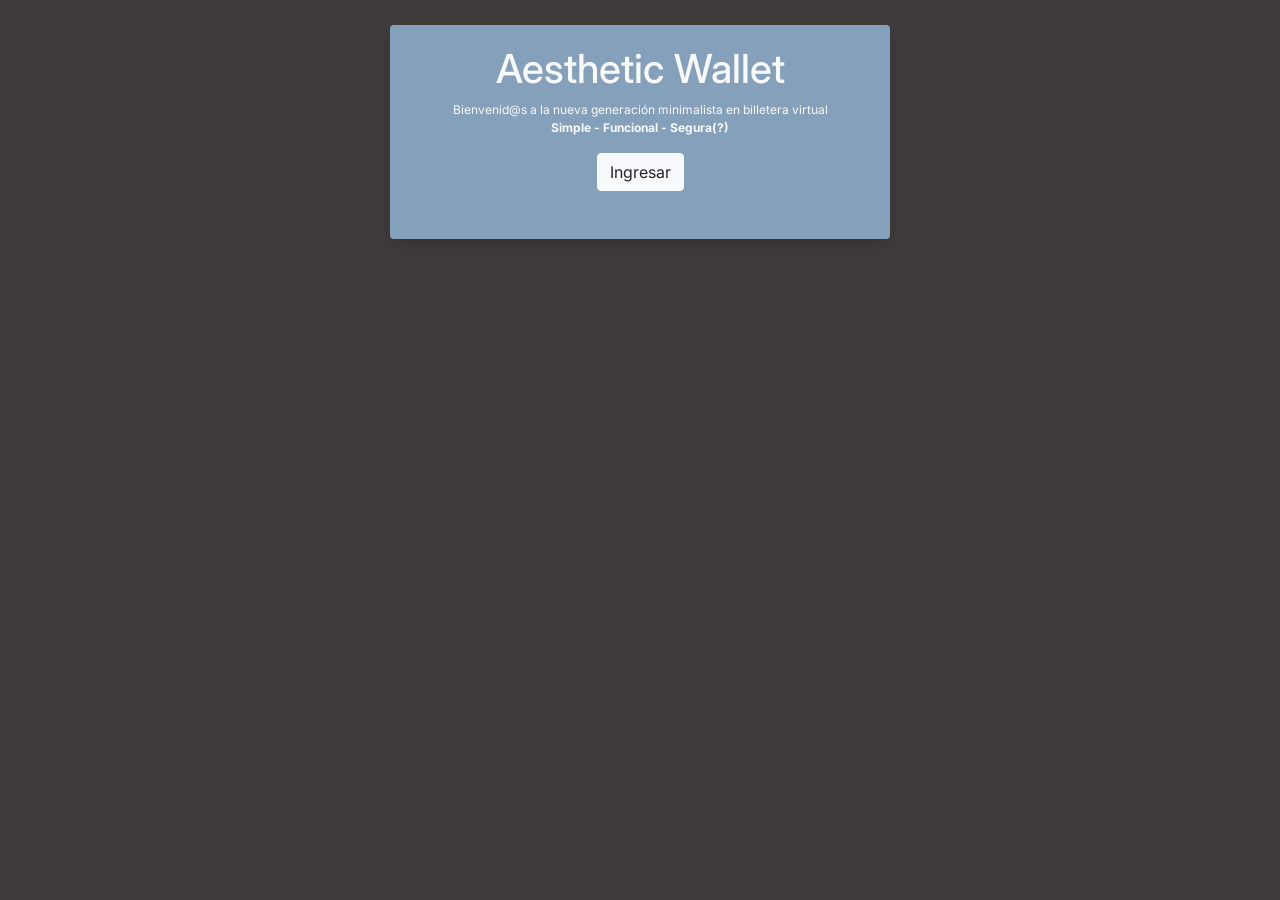
<file: index.html>
<!doctype html>
<html lang="en">
  <head>
    <meta charset="UTF-8" />
    <meta name="viewport" content="width=device-width, initial-scale=1.0" />
    <link
      rel="stylesheet"
      href="https://cdn.jsdelivr.net/npm/bootstrap@4.6.2/dist/css/bootstrap.min.css"
      integrity="sha384-xOolHFLEh07PJGoPkLv1IbcEPTNtaed2xpHsD9ESMhqIYd0nLMwNLD69Npy4HI+N"
      crossorigin="anonymous"
    />
    <link rel="preconnect" href="https://fonts.googleapis.com" />
    <link rel="preconnect" href="https://fonts.gstatic.com" crossorigin />
    <link
      href="https://fonts.googleapis.com/css2?family=Inter:ital,opsz,wght@0,14..32,100..900;1,14..32,100..900&display=swap"
      rel="stylesheet"
    />
    <link rel="stylesheet" href="assets/css/style.css" />
    <title>AestheticWallet</title>
  </head>

  <body>
    <div class="container text-center rounded-top rounded-bottom pb-5 shadow" id="hero">
      <h1 class="display-5 text-light">Aesthetic Wallet</h1>
      <p class="text-light">Bienvenid@s a la nueva generación minimalista en billetera virtual <br><strong>Simple - Funcional - Segura(?)</strong> </p> 
      <a href="login.html" class="btn btn-light">Ingresar</a>
    </div>
    <script
      src="https://code.jquery.com/jquery-3.7.1.min.js"
      integrity="sha256-/JqT3SQfawRcv/BIHPThkBvs0OEvtFFmqPF/lYI/Cxo="
      crossorigin="anonymous"
    ></script>
    <script
      src="https://cdn.jsdelivr.net/npm/popper.js@1.16.1/dist/umd/popper.min.js"
      integrity="sha384-9/reFTGAW83EW2RDu2S0VKaIzap3H66lZH81PoYlFhbGU+6BZp6G7niu735Sk7lN"
      crossorigin="anonymous"
    ></script>
    <script
      src="https://cdn.jsdelivr.net/npm/bootstrap@4.6.2/dist/js/bootstrap.min.js"
      integrity="sha384-+sLIOodYLS7CIrQpBjl+C7nPvqq+FbNUBDunl/OZv93DB7Ln/533i8e/mZXLi/P+"
      crossorigin="anonymous"
    ></script>
  </body>
</html>
</file>
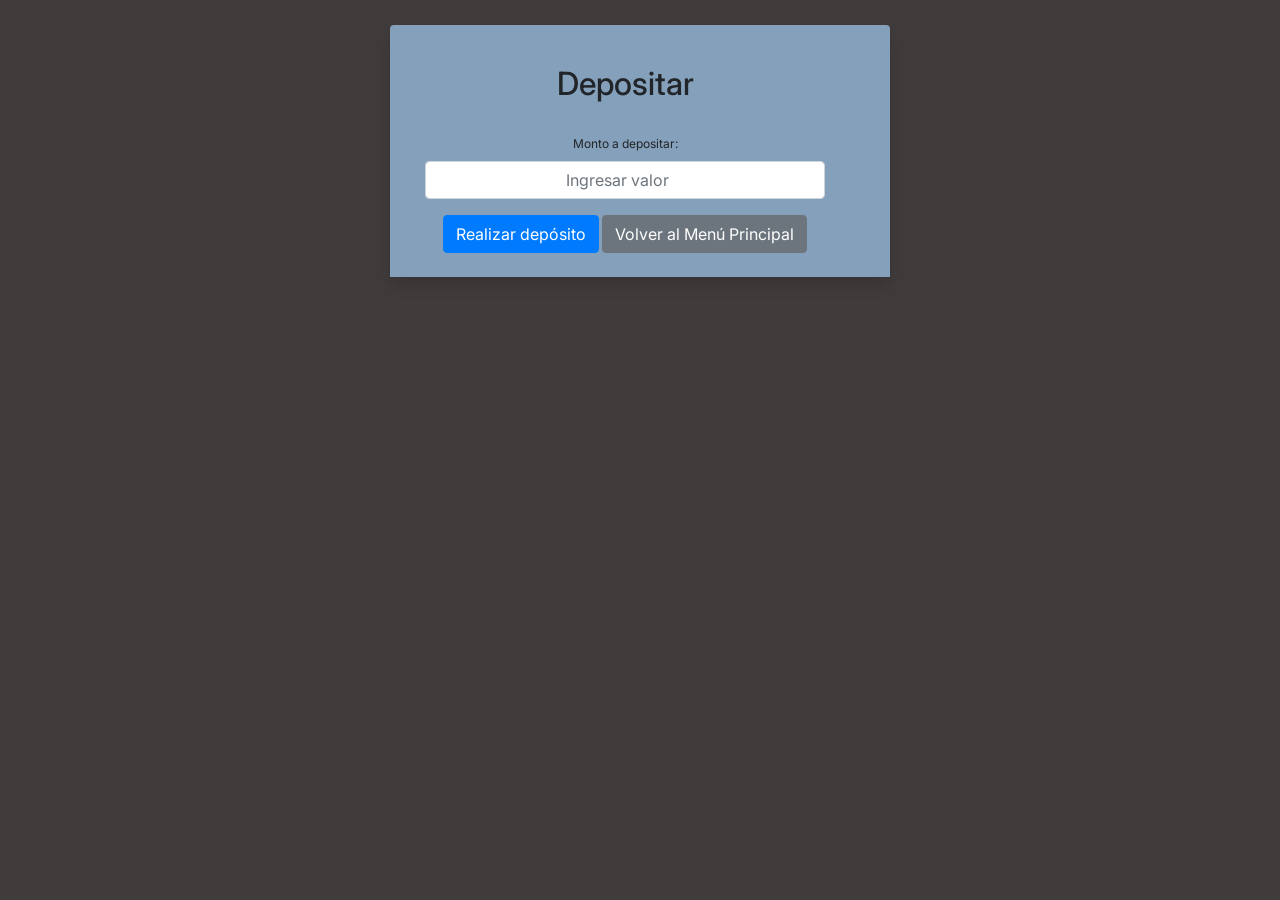
<file: deposit.html>
<!doctype html>
<html lang="en">

<head>
  <meta charset="UTF-8" />
  <meta name="viewport" content="width=device-width, initial-scale=1.0" />
  <link rel="stylesheet" href="https://cdn.jsdelivr.net/npm/bootstrap@4.6.2/dist/css/bootstrap.min.css"
    integrity="sha384-xOolHFLEh07PJGoPkLv1IbcEPTNtaed2xpHsD9ESMhqIYd0nLMwNLD69Npy4HI+N" crossorigin="anonymous" />
  <link rel="preconnect" href="https://fonts.googleapis.com" />
  <link rel="preconnect" href="https://fonts.gstatic.com" crossorigin />
  <link
    href="https://fonts.googleapis.com/css2?family=Inter:ital,opsz,wght@0,14..32,100..900;1,14..32,100..900&display=swap"
    rel="stylesheet" />
  <link rel="stylesheet" href="assets/css/style.css" />
  <title>AestheticWallet - Deposito</title>
</head>

<body>
  <div class="container rounded-top pb-1 shadow">
  <div class="row">
      <div class="card-body">
        <div class="row col-12">
          <div class="col-12 text-center pb-4">
            <h2>Depositar</h2>
          </div>
          <!-- Formulario Deposito -->
          <form class="form-group col-12">
            <div class="text-center">
              <label for="deposito">Monto a depositar:</label>
              <input type="number" class="form-control text-center" id="deposito" placeholder="Ingresar valor">
            </div>
          </form>
          <!-- Botones Depositar &  Volver a Menú-->
          <div class="col text-center">
            <button type="submit" class="btn btn-primary" id="btnDepositar">Realizar depósito</button>
            <a href="menu.html" class="btn btn-secondary ">Volver al Menú Principal</a>
          </div>
          <!-- Sección alerta deposito -->
          <div class="col-12 text-center" id="alertaDeposito">
          </div>
        </div>
      </div>
    </div>

    <script src="https://code.jquery.com/jquery-3.7.1.min.js"
      integrity="sha256-/JqT3SQfawRcv/BIHPThkBvs0OEvtFFmqPF/lYI/Cxo=" crossorigin="anonymous"></script>
    <script src="https://cdn.jsdelivr.net/npm/popper.js@1.16.1/dist/umd/popper.min.js"
      integrity="sha384-9/reFTGAW83EW2RDu2S0VKaIzap3H66lZH81PoYlFhbGU+6BZp6G7niu735Sk7lN"
      crossorigin="anonymous"></script>
    <script src="https://cdn.jsdelivr.net/npm/bootstrap@4.6.2/dist/js/bootstrap.min.js"
      integrity="sha384-+sLIOodYLS7CIrQpBjl+C7nPvqq+FbNUBDunl/OZv93DB7Ln/533i8e/mZXLi/P+"
      crossorigin="anonymous"></script>
    <script src="assets/javascript/deposit.js"></script>
</body>

</html>
</file>
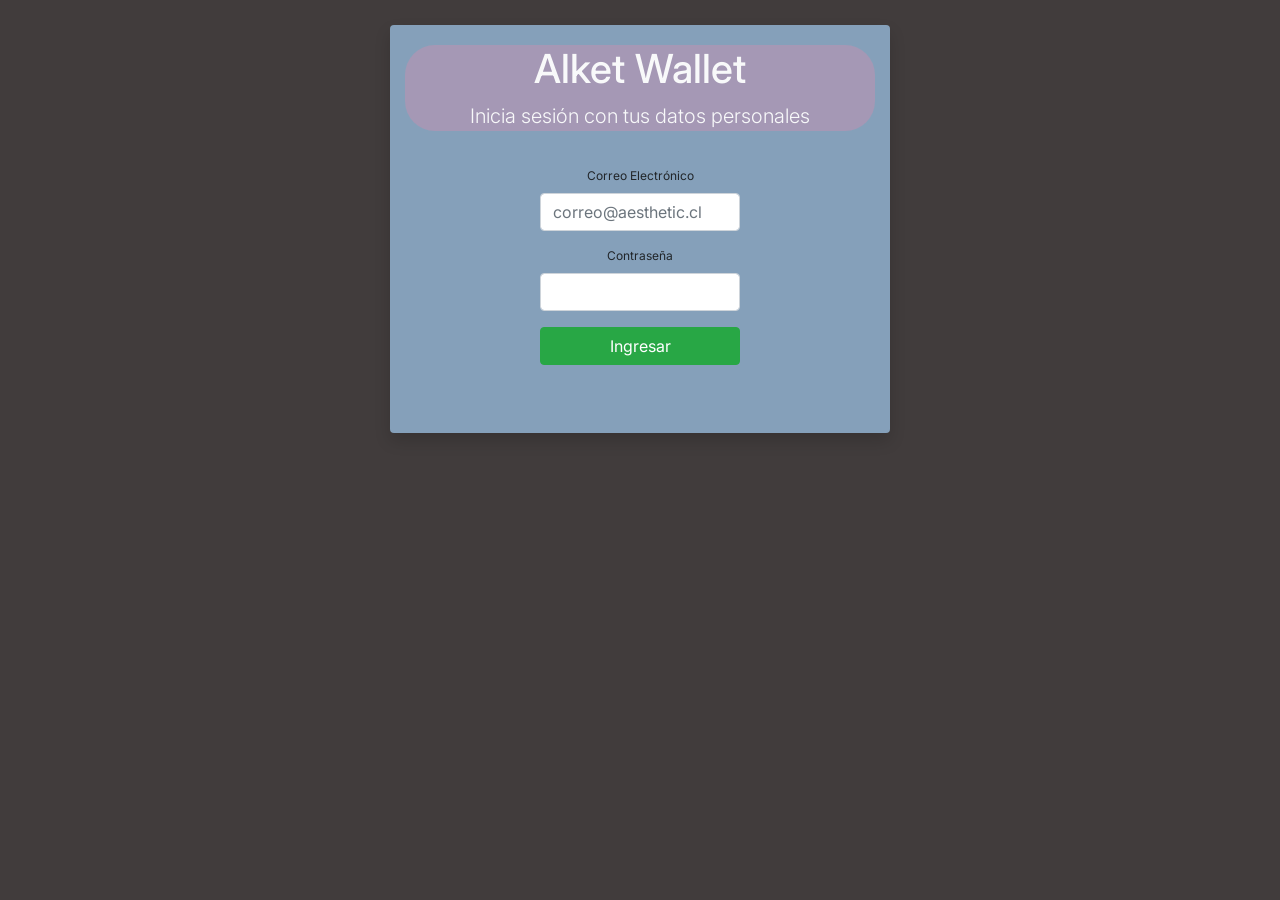
<file: login.html>
<!doctype html>
<html lang="en">

<head>
  <meta charset="UTF-8" />
  <meta name="viewport" content="width=device-width, initial-scale=1.0" />
  <link rel="stylesheet" href="https://cdn.jsdelivr.net/npm/bootstrap@4.6.2/dist/css/bootstrap.min.css"
    integrity="sha384-xOolHFLEh07PJGoPkLv1IbcEPTNtaed2xpHsD9ESMhqIYd0nLMwNLD69Npy4HI+N" crossorigin="anonymous" />
  <link rel="preconnect" href="https://fonts.googleapis.com" />
  <link rel="preconnect" href="https://fonts.gstatic.com" crossorigin />
  <link
    href="https://fonts.googleapis.com/css2?family=Inter:ital,opsz,wght@0,14..32,100..900;1,14..32,100..900&display=swap"
    rel="stylesheet" />
  <link rel="stylesheet" href="assets/css/style.css" />
  <title>AestheticWallet</title>
</head>

<body>
  <!-- Contenedor  -->
  <div class="container text-center rounded-top rounded-bottom pb-5 shadow" id="contenedor">
    <!-- HERO -->
    <section class="container-fluid" id="heroSection">
      <h1 class="display-5 text-light">Alket Wallet</h1>
      <p class="lead text-light">Inicia sesión con tus datos personales</p>
    </section>
    <!-- Formulario inicio de sesión -->
     <div class="card-body">
      <div class="row justify-content-center">
        <div class="col-12 col-md-6">
      <div class="form-group justify-content-center">
        <label for="correo">Correo Electrónico</label>
        <input type="email" id="correo" placeholder="correo@aesthetic.cl" class="form-control" required>
      </div>
      <div class="form-group">
        <label for="contraseña">Contraseña</label>
        <input type="password" id="contraseña" class="form-control">
      </div>
      <button id="btnSesion" class="btn btn-success btn-block">Ingresar</button>
      <div id="infoAcceso" class="" style="display: none;">
        <p class="alert m-0 p-0 mt-2 alert-danger" id="leyenda">Credenciales erróneas</p>
    </div>
        </div>
      </div>
     </div>
  </div>

  <script src="https://code.jquery.com/jquery-3.7.1.min.js"
    integrity="sha256-/JqT3SQfawRcv/BIHPThkBvs0OEvtFFmqPF/lYI/Cxo=" crossorigin="anonymous"></script>
  <script src="https://cdn.jsdelivr.net/npm/popper.js@1.16.1/dist/umd/popper.min.js"
    integrity="sha384-9/reFTGAW83EW2RDu2S0VKaIzap3H66lZH81PoYlFhbGU+6BZp6G7niu735Sk7lN"
    crossorigin="anonymous"></script>
  <script src="https://cdn.jsdelivr.net/npm/bootstrap@4.6.2/dist/js/bootstrap.min.js"
    integrity="sha384-+sLIOodYLS7CIrQpBjl+C7nPvqq+FbNUBDunl/OZv93DB7Ln/533i8e/mZXLi/P+"
    crossorigin="anonymous"></script>
  <script src="assets/javascript/login.js"></script>
</body>
</html>
</file>
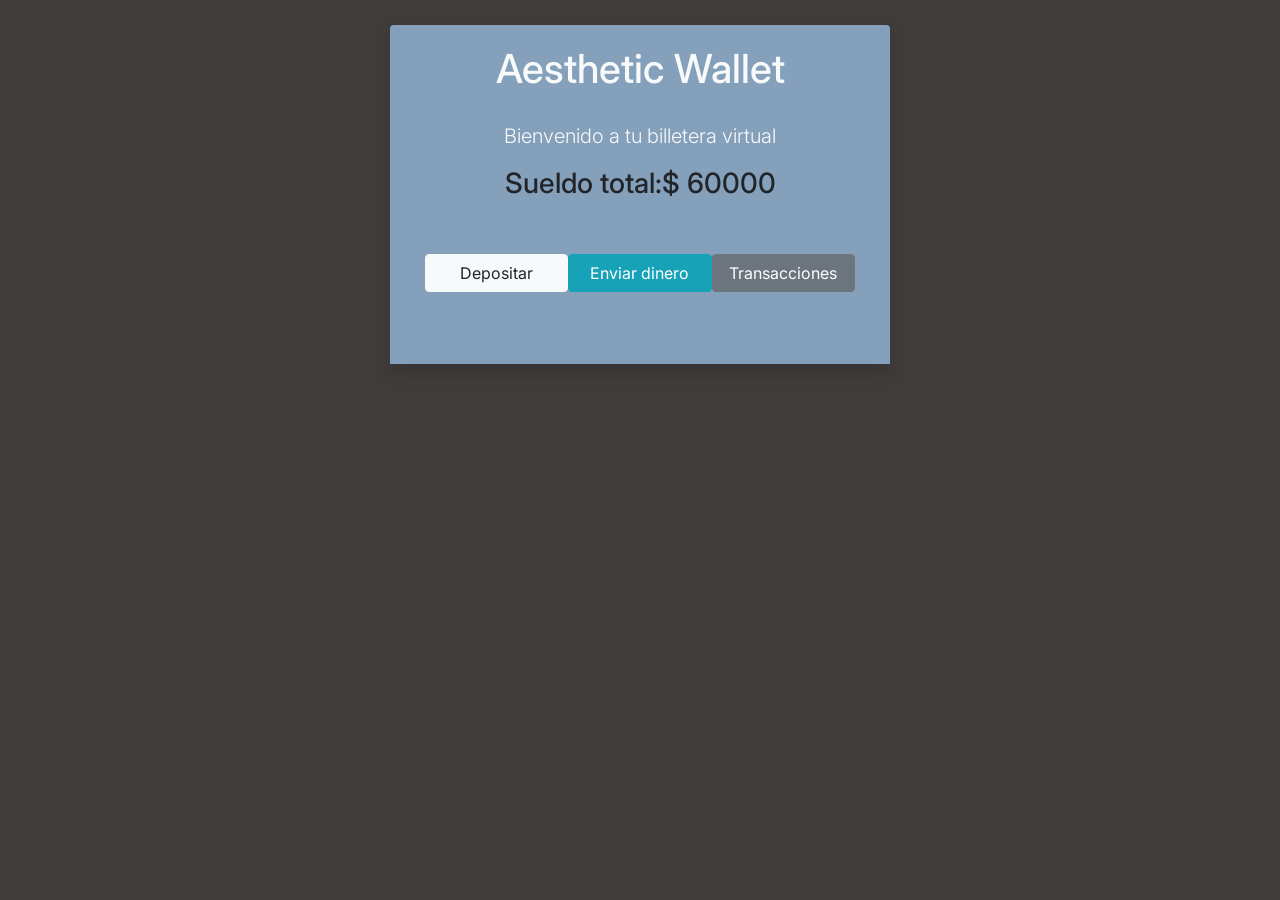
<file: menu.html>
<!doctype html>
<html lang="en">

<head>
  <meta charset="UTF-8" />
  <meta name="viewport" content="width=device-width, initial-scale=1.0" />
  <link rel="stylesheet" href="https://cdn.jsdelivr.net/npm/bootstrap@4.6.2/dist/css/bootstrap.min.css"
    integrity="sha384-xOolHFLEh07PJGoPkLv1IbcEPTNtaed2xpHsD9ESMhqIYd0nLMwNLD69Npy4HI+N" crossorigin="anonymous" />
  <link rel="preconnect" href="https://fonts.googleapis.com" />
  <link rel="preconnect" href="https://fonts.gstatic.com" crossorigin />
  <link
    href="https://fonts.googleapis.com/css2?family=Inter:ital,opsz,wght@0,14..32,100..900;1,14..32,100..900&display=swap"
    rel="stylesheet" />
  <link rel="stylesheet" href="assets/css/style.css" />
  <title>AestheticWallet - Menú</title>
</head>

<body>
  <div class="container text-center rounded-top pb-1 shadow " id="hero">
    <h1 class="display-5 text-light">Aesthetic Wallet</h1>
    <div class="card-body">
      <div class="row justify-content-center">
        <p class="lead text-light">Bienvenido a tu billetera virtual </p>
      <h3 class="">Sueldo total:$ <span id="spanSueldoTotal">60000</span></h3>
      <div class="row container rounded-bottom pb-5">
        <button class="btn btn-light col-sm-4" id="btnDepositar">Depositar</button>
        <!-- <a href="deposit.html" class="btn btn-light col-sm-4 " id="deposit">Depositar</a> -->
        <a href="sendmoney.html" class="btn btn-info col-sm-4 " id="sendmoney">Enviar dinero</a>
        <a href="transactions.html" class="btn btn-secondary col-sm-4 " id="transactions">Transacciones</a>
      </div>
    </div>
      </div>
  </div>


  <script src="https://code.jquery.com/jquery-3.7.1.min.js"
    integrity="sha256-/JqT3SQfawRcv/BIHPThkBvs0OEvtFFmqPF/lYI/Cxo=" crossorigin="anonymous"></script>
  <script src="https://cdn.jsdelivr.net/npm/popper.js@1.16.1/dist/umd/popper.min.js"
    integrity="sha384-9/reFTGAW83EW2RDu2S0VKaIzap3H66lZH81PoYlFhbGU+6BZp6G7niu735Sk7lN"
    crossorigin="anonymous"></script>
  <script src="https://cdn.jsdelivr.net/npm/bootstrap@4.6.2/dist/js/bootstrap.min.js"
    integrity="sha384-+sLIOodYLS7CIrQpBjl+C7nPvqq+FbNUBDunl/OZv93DB7Ln/533i8e/mZXLi/P+"
    crossorigin="anonymous"></script>
    <script src="assets/javascript/menu.js"></script>
</body>

</html>
</file>
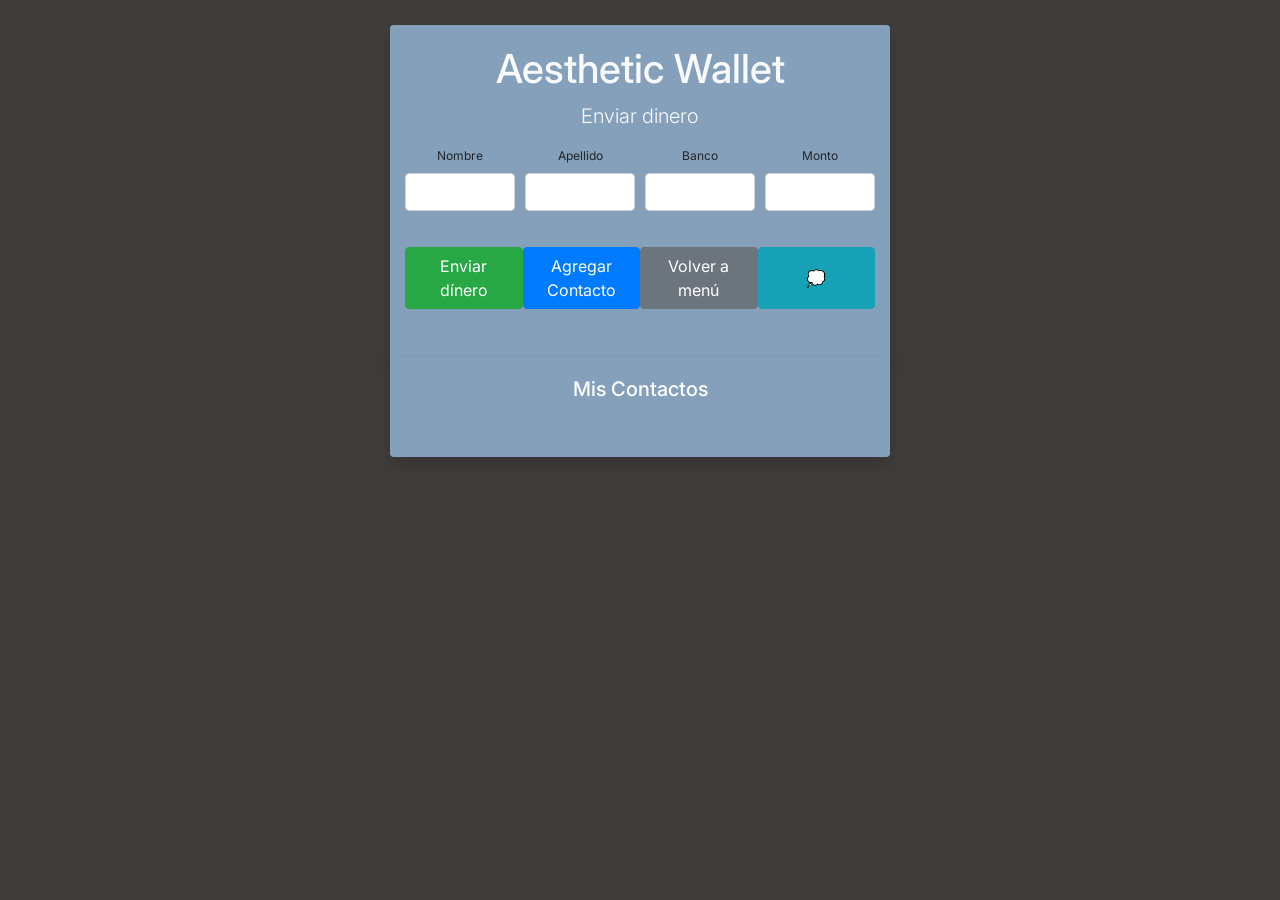
<file: sendmoney.html>
<!doctype html>
<html lang="en">

<head>
  <meta charset="UTF-8" />
  <meta name="viewport" content="width=device-width, initial-scale=1.0" />
  <link rel="stylesheet" href="https://cdn.jsdelivr.net/npm/bootstrap@4.6.2/dist/css/bootstrap.min.css"
    integrity="sha384-xOolHFLEh07PJGoPkLv1IbcEPTNtaed2xpHsD9ESMhqIYd0nLMwNLD69Npy4HI+N" crossorigin="anonymous" />
  <link rel="preconnect" href="https://fonts.googleapis.com" />
  <link rel="preconnect" href="https://fonts.gstatic.com" crossorigin />
  <link
    href="https://fonts.googleapis.com/css2?family=Inter:ital,opsz,wght@0,14..32,100..900;1,14..32,100..900&display=swap"
    rel="stylesheet" />
  <link rel="stylesheet" href="assets/css/style.css" />
  <title>AestheticWallet - Enviar dinero</title>
</head>

<body>

  <div class="container text-center rounded-top pb-5 mb-0 shadow" id="hero">
    <h1 class="display-5 text-light">Aesthetic Wallet</h1>
    <p class="lead text-light">Enviar dinero</p>
    <!-- Formulario Envío de dinero -->
    <form>
      <div class="form-row">
        <div class="col-xl-3 col-md-6 mb-3">
          <label for="inputNombre">Nombre</label>
          <input type="text" class="form-control" id="inputNombre">
        </div>
        <div class="col-xl-3 col-md-6 mb-3">
          <label for="inputApellido">Apellido</label>
          <input type="text" class="form-control" id="inputApellido">
        </div>
        <div class="col-xl-3 col-md-6 mb-3">
          <label for="inputBanco">Banco</label>
          <input type="text" class="form-control" id="inputBanco">
        </div>
        <div class="col-xl-3 col-md-6 mb-3">
          <label for="inputMonto">Monto</label>
          <input type="number" class="form-control" id="inputMonto">
        </div>
      </div>
      <!-- Botones Depositar - Volver a Menú - Reset -Agregar Contacto -->
      <div class="container mt-0">
        <div class="row justify-content-center">
          <button class="btn btn-success   col-md-6 col-lg-3 btn-alerta" type="submit" id="btnEnviarDinero">Enviar
            dínero</button>
          <button class="btn btn-primary   col-md-6 col-lg-3 btn-alerta" id="btnAgregarContacto">Agregar
            Contacto</button>
          <a href="menu.html" class="btn btn-secondary   col-md-6 col-lg-3">Volver a menú</a>
          <input class="btn btn-info   col-md-6 col-lg-3" type="reset" id="inputReset" value="💭" data-toggle="modal"
            data-target="#exampleModal">
        </div>
      </div>
    </form>
    <!-- Sección alerta deposito -->
    <div class="text-center" id="alertaDeposito">
    </div>
  </div>

  <!-- Lista Contactos -->
  <div class="container text-center  rounded-bottom pb-5 mt-0 shadow">
    <h5 style="color:white">Mis Contactos</h5>
    <ul class="list-group" id="listaContactos">
    </ul>
  </div>

  <!-- Modal -->
  <div class="modal fade" id="exampleModal" tabindex="-1" aria-labelledby="exampleModalLabel">
    <div class="modal-dialog">
      <div class="modal-content">
        <div class="modal-header">
          <h5 class="modal-title" id="exampleModalLabel">Reset de formulario</h5>
          <button type="button" class="close" data-dismiss="modal" aria-label="Close">
            <span aria-hidden="true">&times;</span>
          </button>
        </div>
        <div class="modal-body">
          Recuerda no compartir tus credenciales con nadie, no nos hacemos responsables si tu dinero termine en mi
          cuenta bancaria
        </div>
        <div class="modal-footer">
          <button type="button" class="btn btn-secondary" data-dismiss="modal">Cerrar</button>
        </div>
      </div>
    </div>
  </div>

  <script src="https://code.jquery.com/jquery-3.7.1.min.js"
    integrity="sha256-/JqT3SQfawRcv/BIHPThkBvs0OEvtFFmqPF/lYI/Cxo=" crossorigin="anonymous"></script>
  <script src="https://cdn.jsdelivr.net/npm/popper.js@1.16.1/dist/umd/popper.min.js"
    integrity="sha384-9/reFTGAW83EW2RDu2S0VKaIzap3H66lZH81PoYlFhbGU+6BZp6G7niu735Sk7lN"
    crossorigin="anonymous"></script>
  <script src="https://cdn.jsdelivr.net/npm/bootstrap@4.6.2/dist/js/bootstrap.min.js"
    integrity="sha384-+sLIOodYLS7CIrQpBjl+C7nPvqq+FbNUBDunl/OZv93DB7Ln/533i8e/mZXLi/P+"
    crossorigin="anonymous"></script>
  <script src="assets/javascript/sendmoney.js"></script>
</body>

</html>
</file>
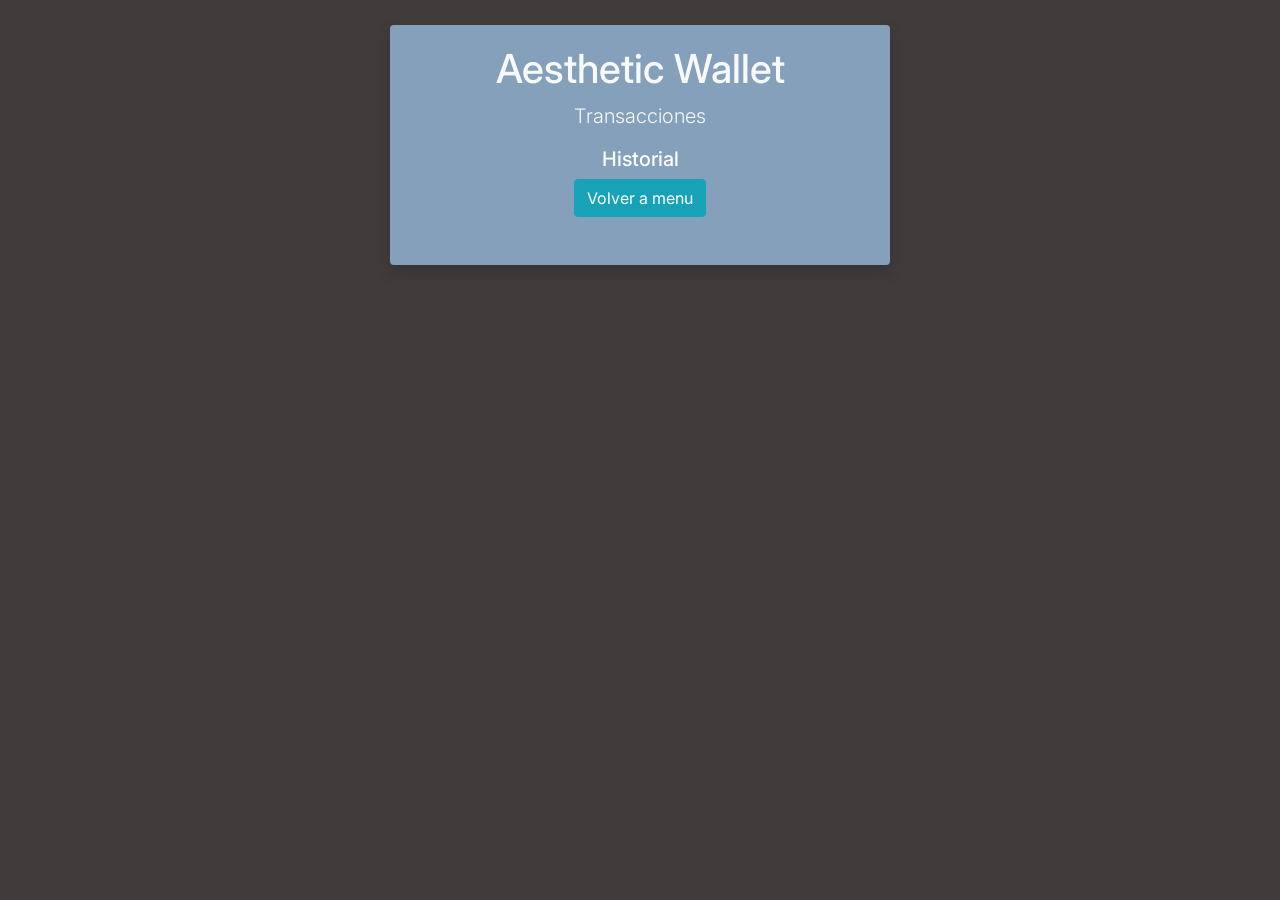
<file: transactions.html>
<!doctype html>
<html lang="en">

<head>
  <meta charset="UTF-8" />
  <meta name="viewport" content="width=device-width, initial-scale=1.0" />
  <link rel="stylesheet" href="https://cdn.jsdelivr.net/npm/bootstrap@4.6.2/dist/css/bootstrap.min.css"
    integrity="sha384-xOolHFLEh07PJGoPkLv1IbcEPTNtaed2xpHsD9ESMhqIYd0nLMwNLD69Npy4HI+N" crossorigin="anonymous" />
  <link rel="preconnect" href="https://fonts.googleapis.com" />
  <link rel="preconnect" href="https://fonts.gstatic.com" crossorigin />
  <link
    href="https://fonts.googleapis.com/css2?family=Inter:ital,opsz,wght@0,14..32,100..900;1,14..32,100..900&display=swap"
    rel="stylesheet" />
  <link rel="stylesheet" href="assets/css/style.css" />
  <title>AestheticWallet - Transacciones</title>
</head>

<body>
  <div class="container text-center rounded-top rounded-bottom pb-5 shadow" id="hero">
    <h1 class="display-5 text-light">Aesthetic Wallet</h1>
    <p class="lead text-light">Transacciones</p>
      <h5 style="color:white">Historial</h5>
      <ul class="list-group" id="listaTransacciones">

      </ul>
      <a href="menu.html" class="btn btn-info">Volver a menu</a>
    </div>
  </div>







  <script src="https://code.jquery.com/jquery-3.7.1.min.js"
    integrity="sha256-/JqT3SQfawRcv/BIHPThkBvs0OEvtFFmqPF/lYI/Cxo=" crossorigin="anonymous"></script>
  <script src="https://cdn.jsdelivr.net/npm/popper.js@1.16.1/dist/umd/popper.min.js"
    integrity="sha384-9/reFTGAW83EW2RDu2S0VKaIzap3H66lZH81PoYlFhbGU+6BZp6G7niu735Sk7lN"
    crossorigin="anonymous"></script>
  <script src="https://cdn.jsdelivr.net/npm/bootstrap@4.6.2/dist/js/bootstrap.min.js"
    integrity="sha384-+sLIOodYLS7CIrQpBjl+C7nPvqq+FbNUBDunl/OZv93DB7Ln/533i8e/mZXLi/P+"
    crossorigin="anonymous"></script>
    <script src="assets/javascript/transactions.js"></script>
</body>

</html>
</file>
<file: assets/css/style.css>
body {
  font-family: "Inter", sans-serif;
  font-optical-sizing: auto;
  font-size: 12px;
  background-color: rgb(65, 60, 60);
}
input {
  max-width: 4000px;
}
.container {
  padding-top: 20px;
  max-width: 500px;
  margin-top: 25px;
  background-color: rgb(133, 160, 186);
}

#heroSection {
  background-color: rgb(165, 152, 181);
  border-radius: 30px;
}

.btnNav{
  max-width: max-content;
  font-size: large;
}
#infoAcceso {
  justify-content: center;
}

ul{
  list-style-type: none;
  margin-left: 20px;
  margin-right: 20px;
}

#nuevoLi{
  border-color: blueviolet;
  background-color:transparent;
  color: white;
}
</file>
